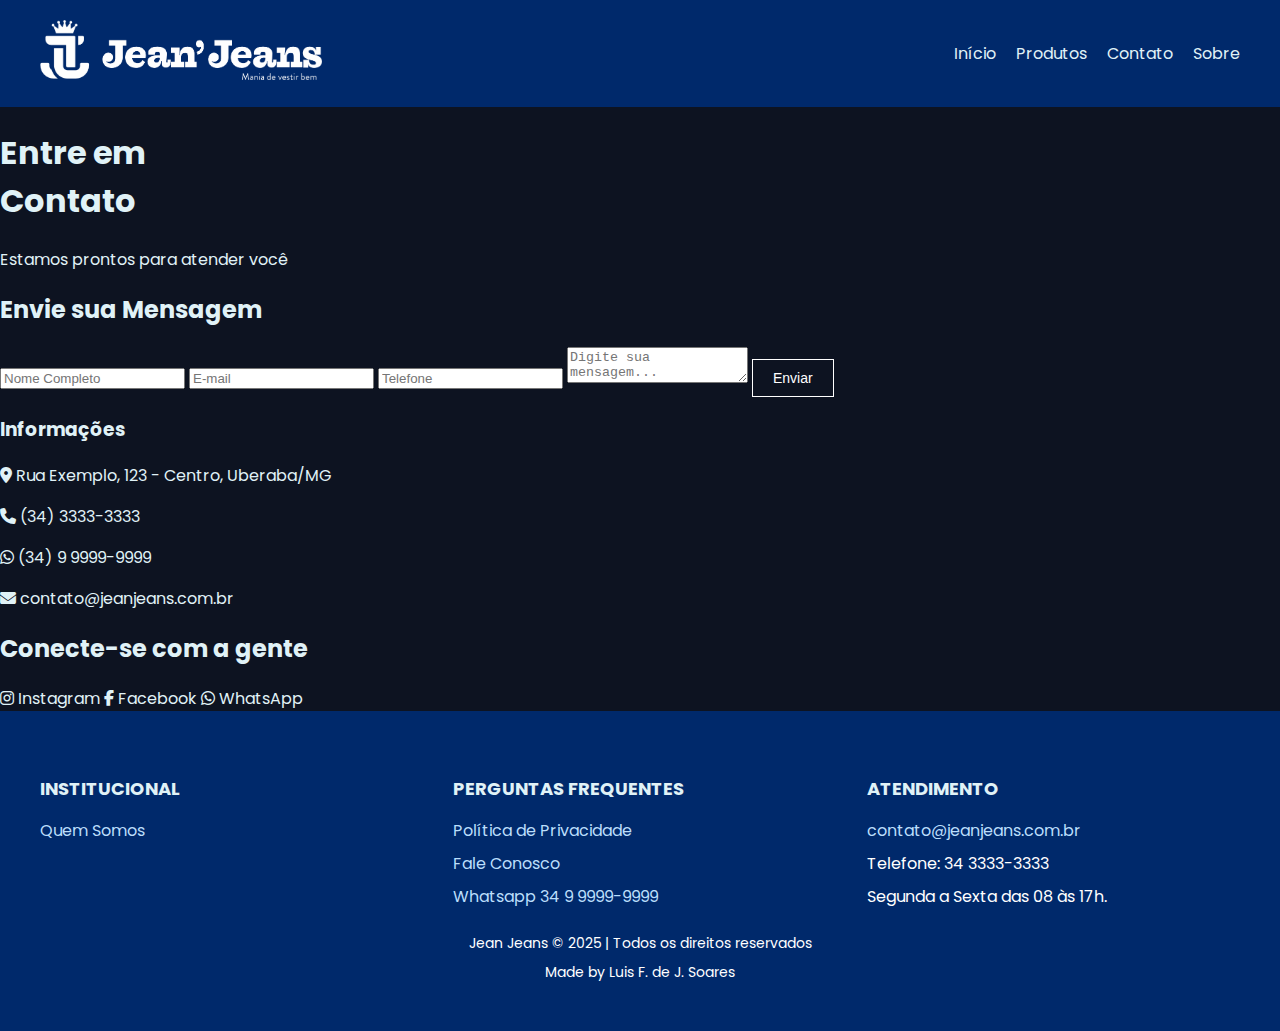
<file: contato.html>
<!DOCTYPE html>
<html lang="pt-br">
<head>
  <meta charset="UTF-8">
  <meta name="viewport" content="width=device-width, initial-scale=1.0">
  <title>Contato - Jean Jeans</title>
  <link rel="stylesheet" href="css/style.css">
  <link rel="stylesheet" href="https://cdnjs.cloudflare.com/ajax/libs/font-awesome/6.4.0/css/all.min.css">
  <link href="https://fonts.googleapis.com/css2?family=Poppins:wght@300;400;600;700&display=swap" rel="stylesheet">
  <link rel="icon" type="image/png" href="assets/favicon.png" />
</head>
<body>

<header class="header">
        <div class="container">
            <a href="index.html" class="logo">
                <img src="logo.png" alt="Logo da Jean Jeans" class="logo-img">
            </a>
            <nav class="nav">
                <button class="nav-toggle" aria-label="Abrir menu">
                    <span></span>
                    <span></span>
                    <span></span>
                </button>
                <ul class="nav-menu">
                    <li><a href="index.html">Início</a></li>
                    <li><a href="produtos.html">Produtos</a></li>
                    <li><a href="contato.html">Contato</a></li>
                    <li><a href="sobre.html">Sobre</a></li>
                </ul>
            </nav>
        </div>
    </header>

<main>
  <section class="sobre-hero">
    <div class="sobre-hero-content">
      <h1>Entre em <br> <span>Contato</span></h1>
      <p>Estamos prontos para atender você</p>
    </div>
  </section>
  <section class="contato-container">
    <div class="contato-form-area">
      <h2>Envie sua Mensagem</h2>
      <form class="contato-form">
        <input type="text" placeholder="Nome Completo" required>
        <input type="email" placeholder="E-mail" required>
        <input type="tel" placeholder="Telefone" required>
        <textarea placeholder="Digite sua mensagem..." required></textarea>
        <button type="submit" class="btn">Enviar</button>
      </form>
    </div>
    <div class="sobre-contatos">
        <h3>Informações</h3>
        <p><i class="fas fa-map-marker-alt"></i> Rua Exemplo, 123 - Centro, Uberaba/MG</p>
        <p><i class="fas fa-phone"></i> (34) 3333-3333</p>
        <p><i class="fab fa-whatsapp"></i> (34) 9 9999-9999</p>
        <p><i class="fas fa-envelope"></i> contato@jeanjeans.com.br</p>
      </div>
    </div>
  </section>
  <section class="sobre-social">
    <h2>Conecte-se com a gente</h2>
    <div class="social-buttons">
      <a href="#" class="social-btn insta"><i class="fab fa-instagram"></i> Instagram</a>
      <a href="#" class="social-btn face"><i class="fab fa-facebook-f"></i> Facebook</a>
      <a href="#" class="social-btn whats"><i class="fab fa-whatsapp"></i> WhatsApp</a>
    </div>
  </section>
</main>

<footer class="footer">
  <div class="container">
    <div class="footer-grid">
      <div>
        <h4>INSTITUCIONAL</h4>
        <ul><li><a href="#">Quem Somos</a></li></ul>
      </div>
      <div>
        <h4>PERGUNTAS FREQUENTES</h4>
        <ul>
          <li><a href="#">Política de Privacidade</a></li>
          <li><a href="#">Fale Conosco</a></li>
          <li><a href="#">Whatsapp 34 9 9999-9999</a></li>
        </ul>
      </div>
      <div>
        <h4>ATENDIMENTO</h4>
        <ul>
          <li><a href="mailto:contato@jeanjeans.com.br">contato@jeanjeans.com.br</a></li>
          <li>Telefone: 34 3333-3333</li>
          <li>Segunda a Sexta das 08 às 17h.</li>
        </ul>
      </div>
    </div>
    <div class="footer-separator"></div>
    <div class="rodape-copy">
      <p>Jean Jeans © 2025 | Todos os direitos reservados</p>
      <p>Made by Luis F. de J. Soares</p>
    </div>
  </div>
</footer>

<script src="js/script.js"></script>
</body>
</html>
</file>
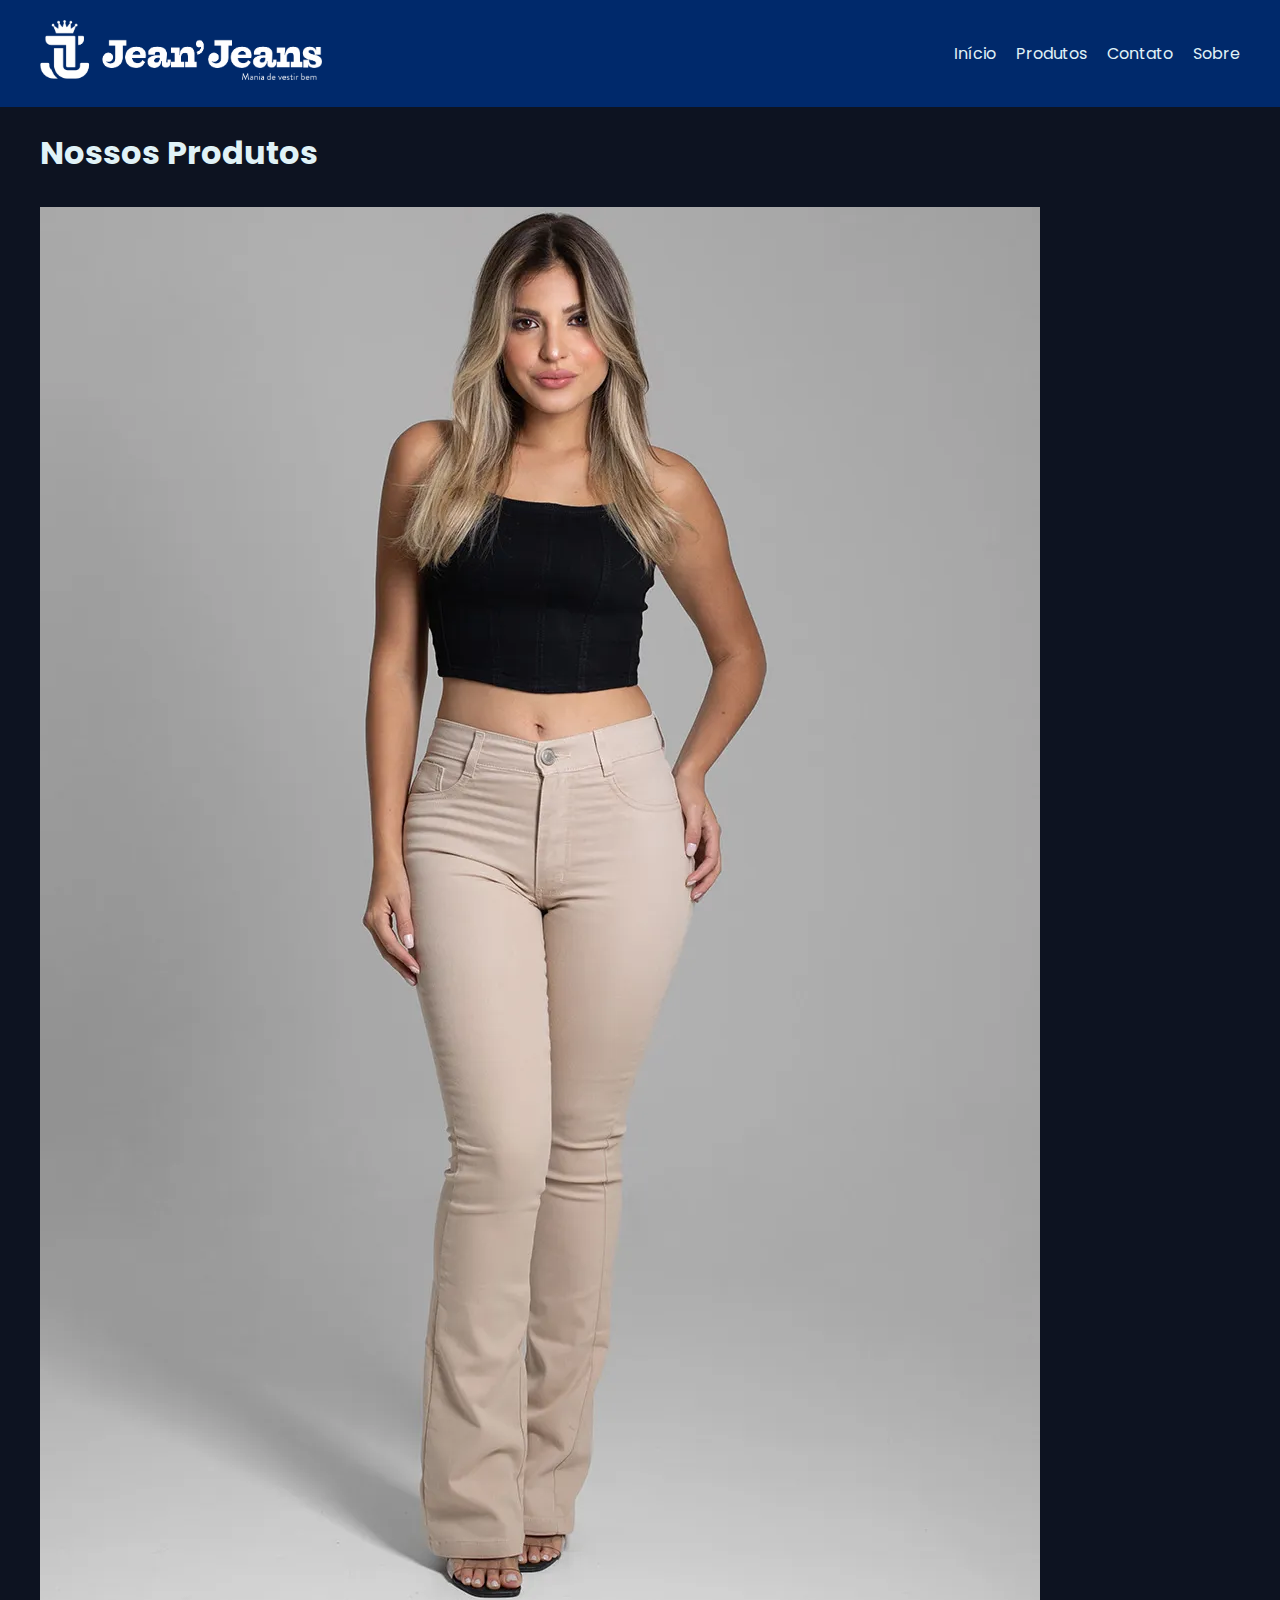
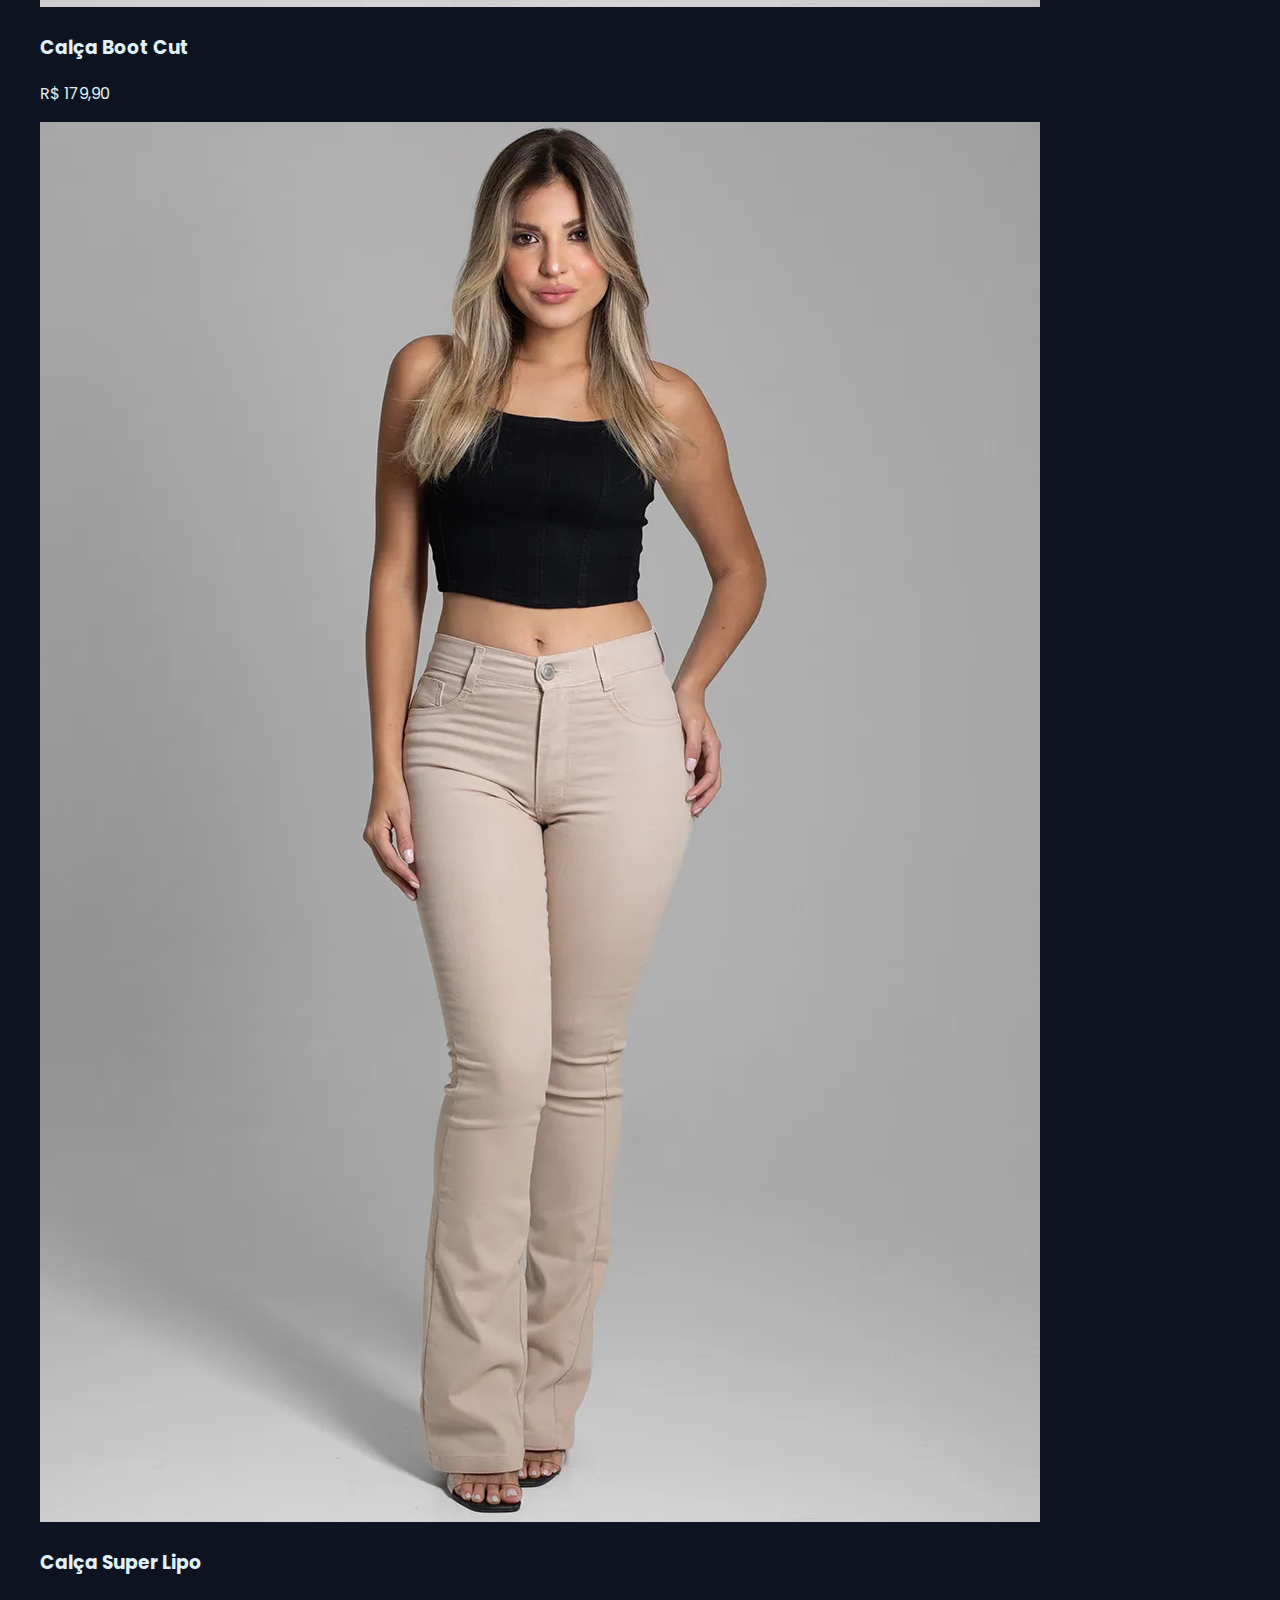
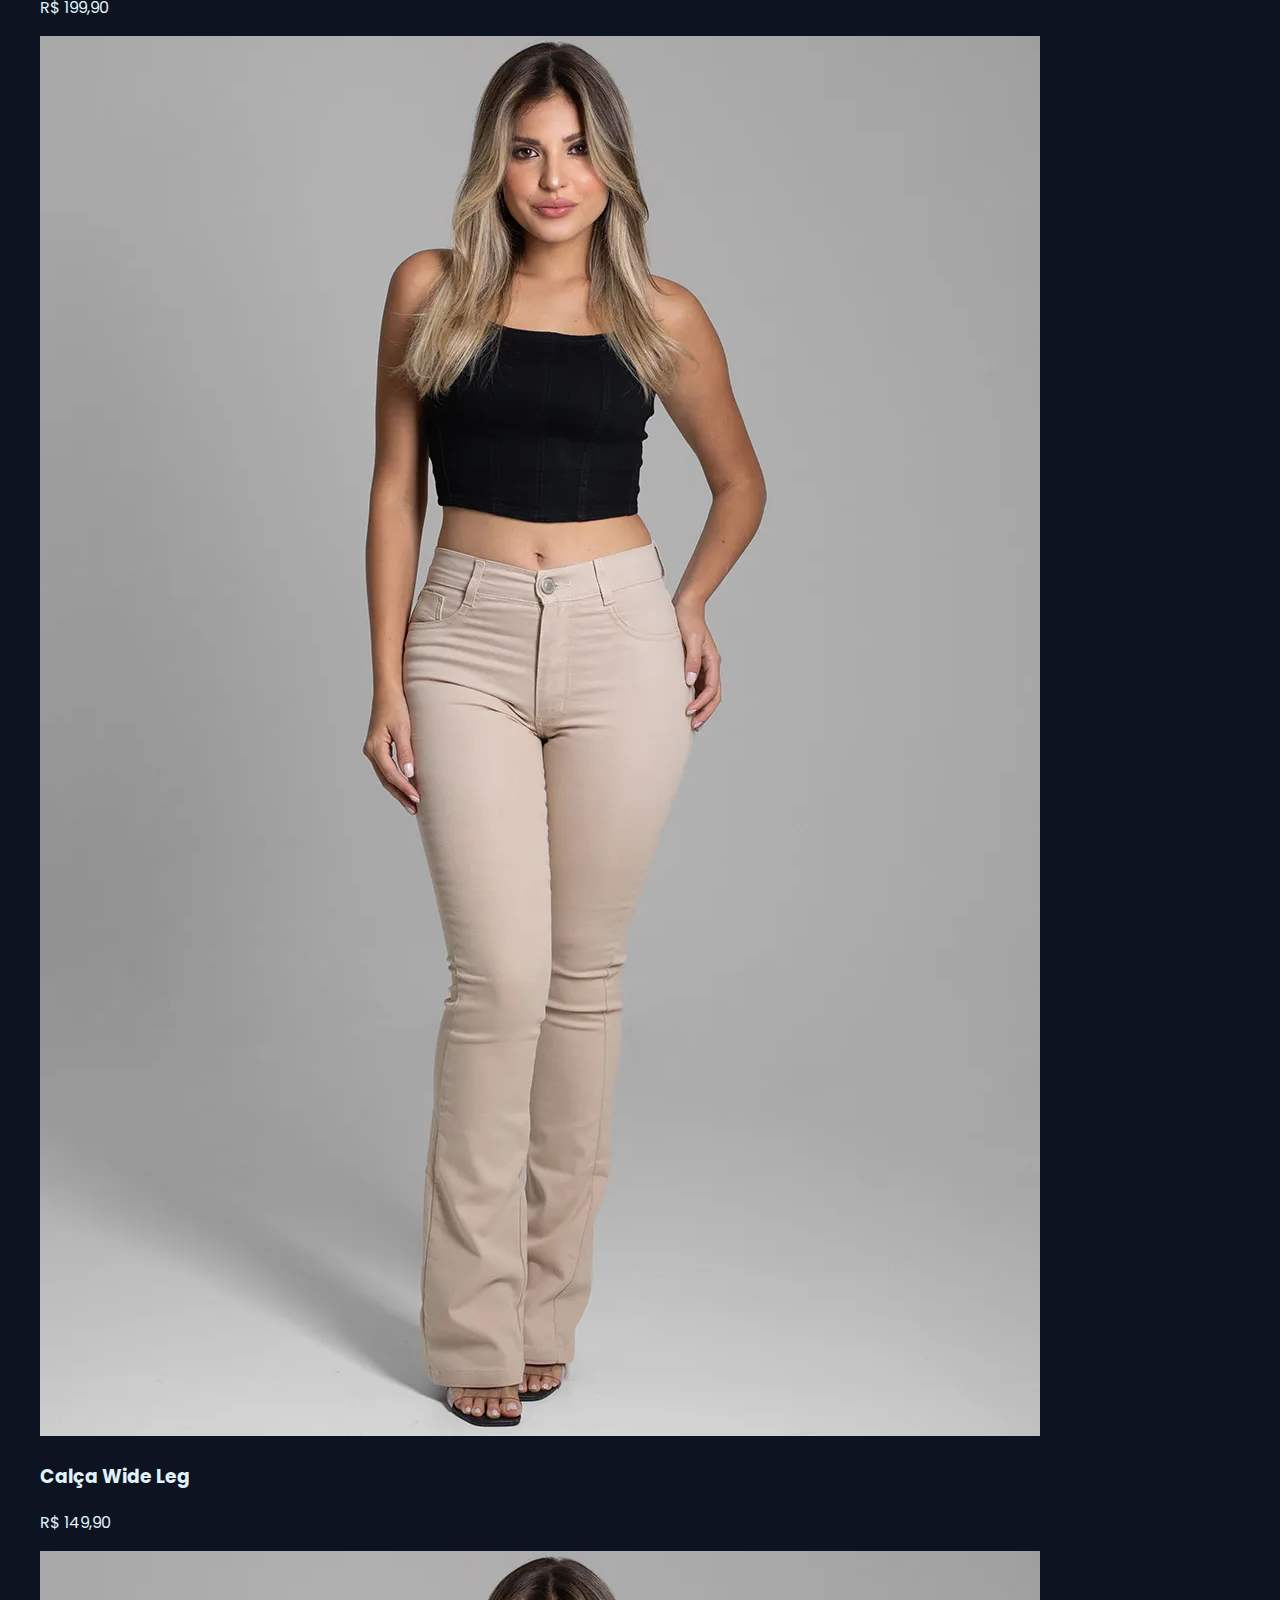
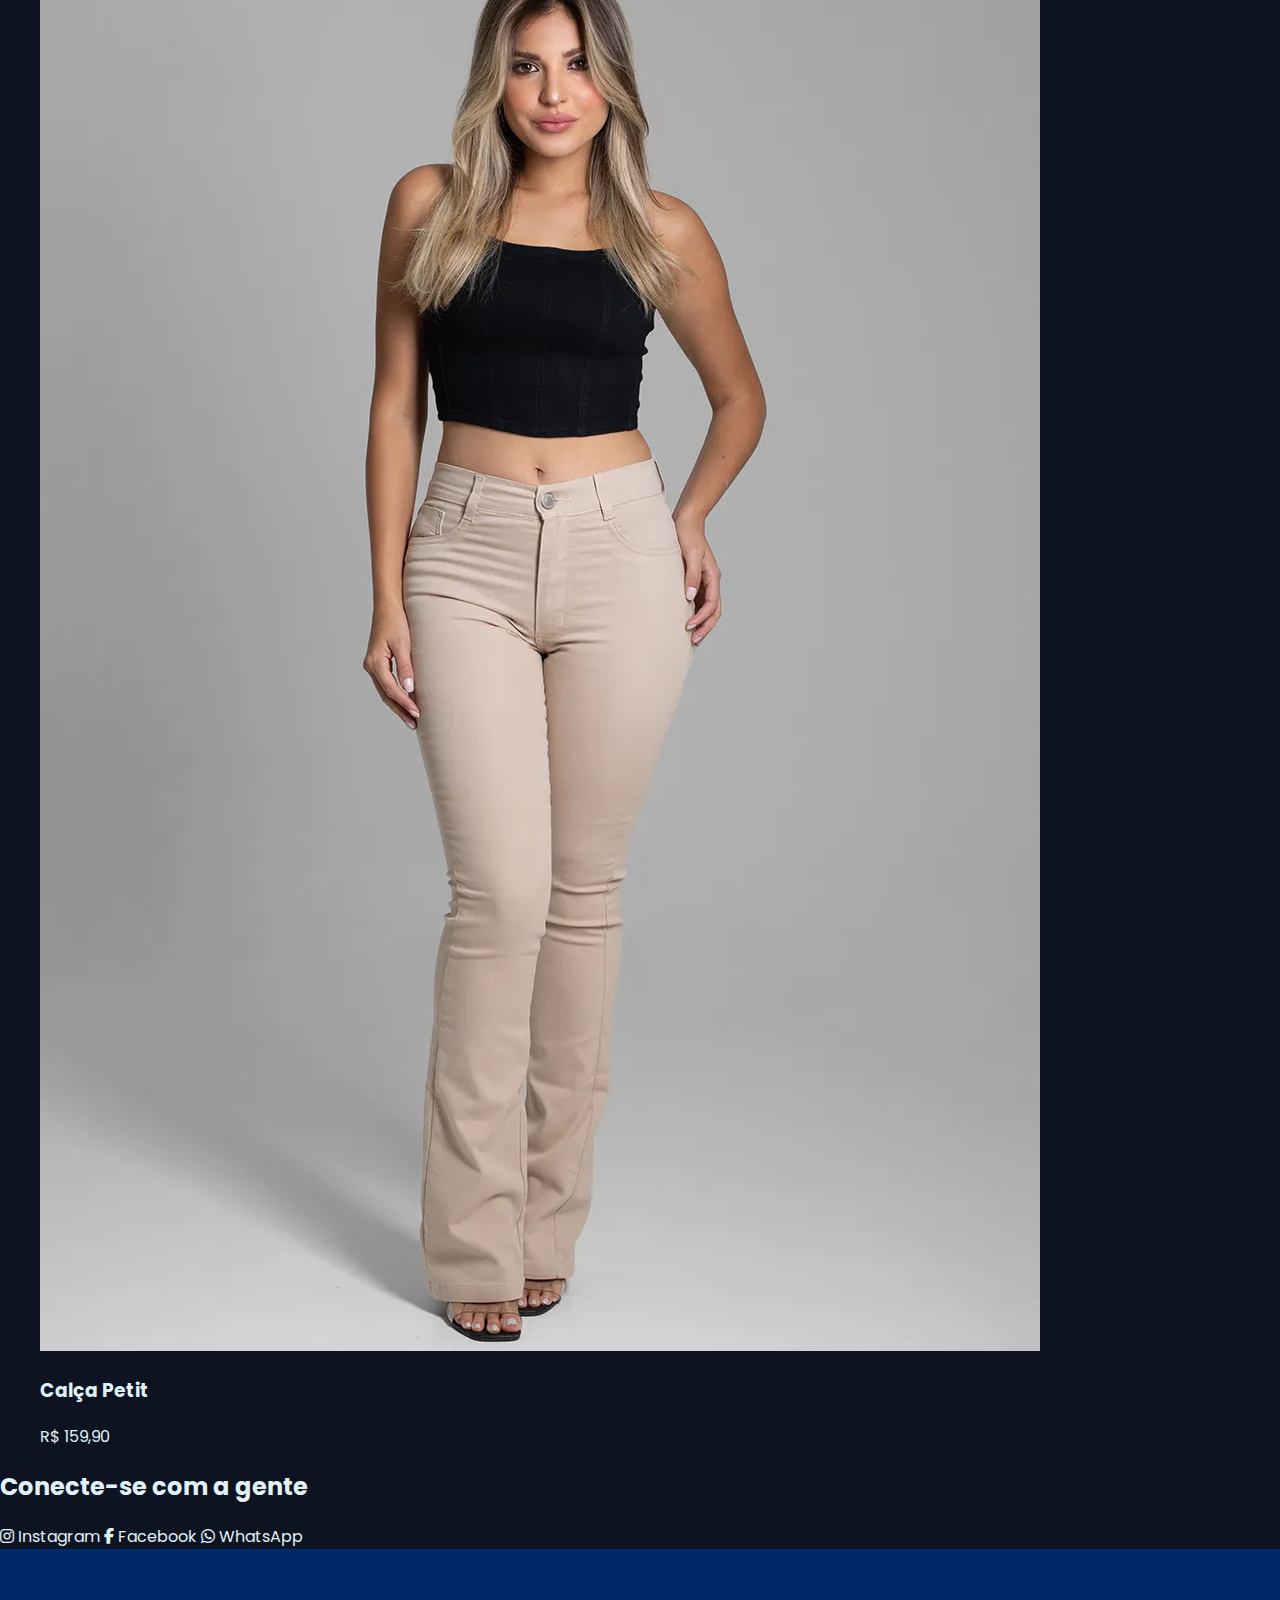
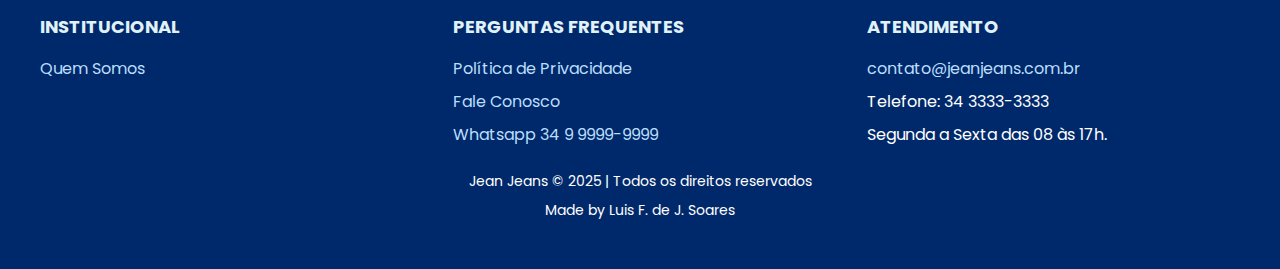
<file: produtos.html>
<!DOCTYPE html>
<html lang="pt-br">
<head>
  <meta charset="UTF-8">
  <meta name="viewport" content="width=device-width, initial-scale=1.0">
  <title>Produtos - Jean Jeans</title>
  <link rel="stylesheet" href="css/style.css">
  <link rel="stylesheet" href="https://cdnjs.cloudflare.com/ajax/libs/font-awesome/6.4.0/css/all.min.css">
  <link href="https://fonts.googleapis.com/css2?family=Poppins:wght@300;400;600;700&display=swap" rel="stylesheet">
</head>
<body>

<header class="header">
        <div class="container">
            <a href="index.html" class="logo">
                <img src="logo.png" alt="Logo da Jean Jeans" class="logo-img">
            </a>
            <nav class="nav">
                <button class="nav-toggle" aria-label="Abrir menu">
                    <span></span>
                    <span></span>
                    <span></span>
                </button>
                <ul class="nav-menu">
                    <li><a href="index.html">Início</a></li>
                    <li><a href="produtos.html">Produtos</a></li>
                    <li><a href="contato.html">Contato</a></li>
                    <li><a href="sobre.html">Sobre</a></li>
                </ul>
            </nav>
        </div>
    </header>

<main>
  <section class="produtos-page">
    <div class="container">
      <h1 class="sec-title">Nossos <span>Produtos</span></h1>
      <div class="produtos-grid">
        <div class="produto-card">
          <img src="img/calca-sarja-sawary-boot-cut-274683--1-.webp" alt="Produto 1">
          <h3>Calça Boot Cut</h3>
          <p class="preco">R$ 179,90</p>
        </div>
        <div class="produto-card">
          <img src="img/calca-sarja-sawary-boot-cut-274683--1-.webp" alt="Produto 2">
          <h3>Calça Super Lipo</h3>
          <p class="preco">R$ 199,90</p>
        </div>
        <div class="produto-card">
          <img src="img/calca-sarja-sawary-boot-cut-274683--1-.webp" alt="Produto 3">
          <h3>Calça Wide Leg</h3>
          <p class="preco">R$ 149,90</p>
        </div>
        <div class="produto-card">
          <img src="img/calca-sarja-sawary-boot-cut-274683--1-.webp" alt="Produto 4">
          <h3>Calça Petit</h3>
          <p class="preco">R$ 159,90</p>
        </div>
      </div>
    </div>
  </section>
  <section class="sobre-social">
    <h2>Conecte-se com a gente</h2>
    <div class="social-buttons">
      <a href="#" class="social-btn insta"><i class="fab fa-instagram"></i> Instagram</a>
      <a href="#" class="social-btn face"><i class="fab fa-facebook-f"></i> Facebook</a>
      <a href="#" class="social-btn whats"><i class="fab fa-whatsapp"></i> WhatsApp</a>
    </div>
  </section>
</main>

<footer class="footer">
  <div class="container">
    <div class="footer-grid">
      <div>
        <h4>INSTITUCIONAL</h4>
        <ul><li><a href="#">Quem Somos</a></li></ul>
      </div>
      <div>
        <h4>PERGUNTAS FREQUENTES</h4>
        <ul>
          <li><a href="#">Política de Privacidade</a></li>
          <li><a href="#">Fale Conosco</a></li>
          <li><a href="#">Whatsapp 34 9 9999-9999</a></li>
        </ul>
      </div>
      <div>
        <h4>ATENDIMENTO</h4>
        <ul>
          <li><a href="mailto:contato@jeanjeans.com.br">contato@jeanjeans.com.br</a></li>
          <li>Telefone: 34 3333-3333</li>
          <li>Segunda a Sexta das 08 às 17h.</li>
        </ul>
      </div>
    </div>
    <div class="footer-separator"></div>
    <div class="rodape-copy">
      <p>Jean Jeans © 2025 | Todos os direitos reservados</p>
      <p>Made by Luis F. de J. Soares</p>
    </div>
  </div>
</footer>

<script src="js/script.js"></script>
</body>
</html>
</file>
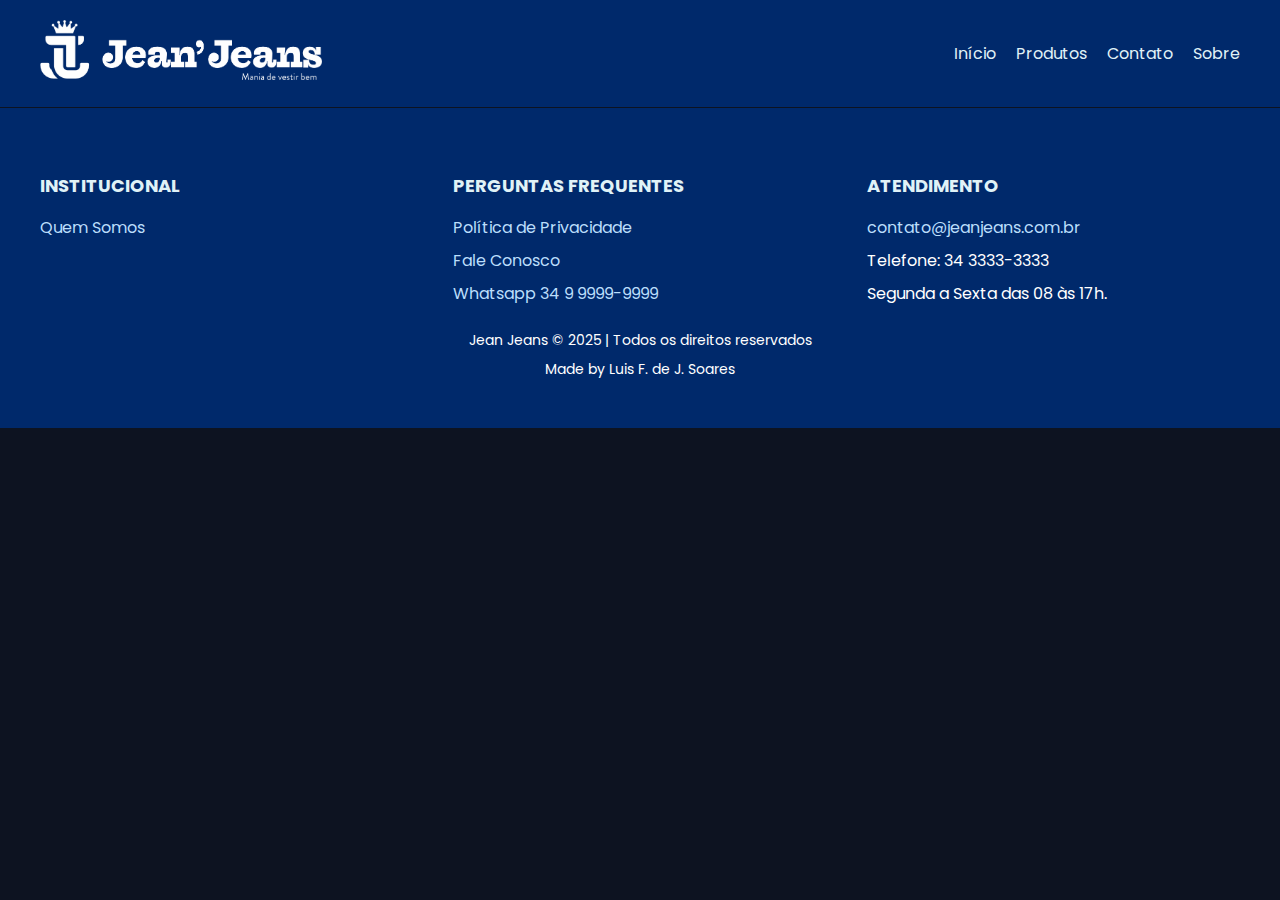
<file: sobre.html>
<!DOCTYPE html>
<html lang="pt-br">
<head>
    <meta charset="UTF-8">
    <meta name="viewport" content="width=device-width, initial-scale=1.0">
    <title>Sawary Jeans</title>
    <link rel="stylesheet" href="css/style.css">
    <link rel="stylesheet" href="https://cdnjs.cloudflare.com/ajax/libs/font-awesome/6.4.0/css/all.min.css">
    <link href="https://fonts.googleapis.com/css2?family=Poppins:wght@300;400;600;700&display=swap" rel="stylesheet">
</head>
<body>

    <header class="header">
        <div class="container">
            <a href="index.html" class="logo">
                <img src="logo.png" alt="Logo da Jean Jeans" class="logo-img">
            </a>
            <nav class="nav">
                <button class="nav-toggle" aria-label="Abrir menu">
                    <span></span>
                    <span></span>
                    <span></span>
                </button>
                <ul class="nav-menu">
                    <li><a href="index.html">Início</a></li>
                    <li><a href="produtos.html">Produtos</a></li>
                    <li><a href="contato.html">Contato</a></li>
                    <li><a href="sobre.html">Sobre</a></li>
                </ul>
            </nav>
        </div>
    </header>

    <main>

    </main>

    <footer class="footer">
        <div class="container">
            <div class="footer-grid">
                <div>
                    <h4>INSTITUCIONAL</h4>
                    <ul>
                        <li><a href="#">Quem Somos</a></li>
                    </ul>
                </div>
                <div>
                    <h4>PERGUNTAS FREQUENTES</h4>
                    <ul>
                        <li><a href="#">Política de Privacidade</a></li>
                        <li><a href="#">Fale Conosco</a></li>
                        <li><a href="#">Whatsapp 34 9 9999-9999</a></li>
                    </ul>
                </div>
                <div>
                    <h4>ATENDIMENTO</h4>
                    <ul>
                        <li><a href="mailto:sac@sawary.com">contato@jeanjeans.com.br</a></li>
                        <li>Telefone: 34 3333-3333</li>
                        <li>Segunda a Sexta das 08 às 17h.</li>
                    </ul>
                </div>
            </div>
            <div class="rodape-copy">
      <p>Jean Jeans © 2025 | Todos os direitos reservados</p>
      <p>Made by Luis F. de J. Soares</p>
    </div>
        </div>
    </footer>

    <script src="js/script.js"></script>
</body>
</html>
</file>
<file: css/style.css>
/* Configurações básicas */
body {
    font-family: 'Poppins', sans-serif;
    margin: 0;
    padding: 0;
    background-color: #0d1321;
    color: #e0f2f7;
}

.container {
    max-width: 1200px;
    margin: 0 auto;
    padding: 0 20px;
}

a {
    text-decoration: none;
    color: inherit;
}

.btn {
    background-color: transparent;
    color: #fff;
    padding: 10px 20px;
    border: 1px solid #fff;
    display: inline-block;
    transition: background-color 0.3s ease;
    font-size: 14px;
}

.btn:hover {
    background-color: rgba(255, 255, 255, 0.2);
}

/* Header fixo - Estilo antigo */
.header {
    background-color: #00296b;
    padding: 20px 0;
    border-bottom: 1px solid #0d1321;
    position: sticky;
    top: 0;
    left: 0;
    width: 100%;
    z-index: 1000;
}

.header .container {
    display: flex;
    justify-content: space-between;
    align-items: center;
}

/* Estilização do logo */
.logo-img {
    max-height: 60px;
    width: auto;
}

/* Menu sanduíche */
.nav-toggle {
    display: none; /* Escondido por padrão em telas grandes */
    background: none;
    border: none;
    cursor: pointer;
    position: relative;
    width: 30px;
    height: 25px;
}

.nav-toggle span {
    display: block;
    position: absolute;
    height: 3px;
    width: 100%;
    background: #fff;
    border-radius: 2px;
    opacity: 1;
    left: 0;
    transform: rotate(0deg);
    transition: .25s ease-in-out;
}

.nav-toggle span:nth-child(1) {
    top: 0px;
}

.nav-toggle span:nth-child(2) {
    top: 9px;
}

.nav-toggle span:nth-child(3) {
    top: 18px;
}

.nav-toggle.active span:nth-child(1) {
    top: 9px;
    transform: rotate(135deg);
    background-color: #f44336;
}

.nav-toggle.active span:nth-child(2) {
    opacity: 0;
    left: -60px;
}

.nav-toggle.active span:nth-child(3) {
    top: 9px;
    transform: rotate(-135deg);
    background-color: #f44336;
}

.nav-menu {
    list-style: none;
    margin: 0;
    padding: 0;
    display: flex;
    gap: 20px;
}

.nav-menu a {
    font-weight: 400;
    color: #e0f2f7;
    transition: color 0.3s;
}

.nav-menu a:hover {
    color: #bbdefb;
}

/* Main Slider Section */
.main-slider {
    position: relative;
    overflow: hidden;
    height: 500px;
}

.slider-container {
    position: relative;
    width: 100%;
    height: 100%;
}

.slider-track {
    display: flex;
    width: 300%;
    height: 100%;
    transition: transform 0.5s ease-in-out;
}

.slider-slide {
    width: 100%;
    height: 100%;
    background-size: cover;
    background-position: center;
    color: #fff;
    display: flex;
    align-items: center;
    justify-content: center;
    text-align: center;
    position: relative;
}

.slide-content {
    position: relative;
    z-index: 1;
}

.slider-slide h1 {
    font-size: 50px;
    margin: 0;
    font-weight: 300;
}

.slider-slide p {
    margin: 0;
    font-size: 20px;
    font-weight: 300;
}

.slider-slide h3 {
    font-size: 28px;
    margin: 10px 0 20px;
    font-weight: 600;
}

.slider-arrow {
    position: absolute;
    top: 50%;
    transform: translateY(-50%);
    background: rgba(0, 0, 0, 0.5);
    color: #fff;
    border: none;
    font-size: 24px;
    padding: 10px;
    cursor: pointer;
    z-index: 10;
}

.slider-arrow.prev {
    left: 20px;
}

.slider-arrow.next {
    right: 20px;
}

.slider-dots {
    position: absolute;
    bottom: 20px;
    left: 50%;
    transform: translateX(-50%);
    display: flex;
    gap: 10px;
}

.dot {
    height: 10px;
    width: 10px;
    background-color: rgba(255, 255, 255, 0.5);
    border-radius: 50%;
    border: none;
    cursor: pointer;
    transition: background-color 0.3s;
}

.dot.active {
    background-color: #fff;
}

/* Footer */
.footer {
    background-color: #00296b;
    color: #fff;
    padding: 40px 0;
    text-align: left;
}

.footer-grid {
    display: grid;
    grid-template-columns: repeat(3, 1fr);
    gap: 40px;
}

.footer h4 {
    font-size: 18px;
    margin-bottom: 15px;
    color: #e0f2f7;
}

.footer ul {
    list-style: none;
    padding: 0;
}

.footer ul li {
    margin-bottom: 8px;
}

.footer ul li a {
    color: #bbdefb;
    transition: color 0.3s;
}

.footer ul li a:hover {
    color: #fff;
}

/* Responsividade */
@media (max-width: 768px) {
    .nav-toggle {
        display: block;
    }
    
    .nav-menu {
        display: none;
        flex-direction: column;
        width: 100%;
        position: absolute;
        top: 60px;
        left: 0;
        background-color: #00296b;
        border-top: 1px solid #0d1321;
        text-align: center;
        padding-top: 20px;
    }

    .nav-menu.active {
        display: flex;
    }

    .main-slider {
        height: 300px;
    }

    .slide-content h1 {
        font-size: 30px;
    }

    .slide-content p, .slide-content h3 {
        font-size: 16px;
    }

    .footer-grid {
        grid-template-columns: 1fr;
        text-align: center;
    }
}

.novidades {
  padding: 40px 0;
  background-color: #f9f9f9;
  text-align: center;
  color: #222;
}

.sec-title {
  font-size: 2rem;
  font-family: 'Poppins', sans-serif;
  margin-bottom: 30px;
}

.novidades-slider {
  position: relative;
  overflow: hidden;
  padding: 0 40px;
}

.novidades-track {
  display: flex;
  gap: 20px;
  transition: transform 0.5s ease-in-out;
  justify-content: center; /* Centraliza no desktop */
}

.novidade-card {
  min-width: 280px;
  max-width: 300px;
  background: white;
  border-radius: 10px;
  padding: 15px;
  box-shadow: 0 2px 6px rgba(0,0,0,0.1);
  flex: 0 0 auto;
  text-align: center;
}

.novidade-card img {
  width: 100%;
  border-radius: 8px;
}

.novidade-card .nome {
  font-size: 1rem;
  margin: 10px 0 5px;
  font-weight: 500;
}

.novidade-card .preco {
  color: #1a237e;
  font-weight: bold;
}

.slider-arrow.prev-nov,
.slider-arrow.next-nov {
  position: absolute;
  top: 40%;
  transform: translateY(-50%);
  font-size: 2rem;
  background: none;
  border: none;
  cursor: pointer;
  color: #333;
  z-index: 10;
}

.slider-arrow.prev-nov {
  left: 10px;
}

.slider-arrow.next-nov {
  right: 10px;
}

@media (max-width: 768px) {
  .novidades-track {
    justify-content: flex-start;
    scroll-snap-type: x mandatory;
    overflow-x: auto;
    scroll-behavior: smooth;
    padding-bottom: 10px;
  }

  .novidade-card {
    flex: 0 0 90%;
    margin: 0 auto;
    scroll-snap-align: center;
  }

  .slider-arrow.prev-nov,
  .slider-arrow.next-nov {
    display: none;
  }
}

.influencer {
  background: #fff;
  padding: 60px 20px;
}

.influencer-container {
  display: flex;
  gap: 40px;
  max-width: 1200px;
  margin: 0 auto;
  flex-wrap: wrap;
  align-items: flex-start;
}

.influencer-text {
  flex: 1;
  min-width: 280px;
}

.influencer-text h2 {
  font-size: 3rem;
  font-weight: bold;
  font-family: 'Poppins', serif;
  line-height: 1.2;
  margin-bottom: 20px;
}

.influencer-text span {
  font-style: italic;
  font-weight: 400;
}

.influencer-text .hashtag {
  font-weight: 600;
  font-size: 14px;
  margin-bottom: 10px;
  color: #444;
}

.influencer-text p {
  font-size: 15px;
  line-height: 1.6;
  color: #333;
}

.influencer-img {
  margin-top: 20px;
  position: relative;
  width: 100%;
  max-width: 320px;
}

.influencer-img img {
  width: 100%;
  border-radius: 10px;
}

.insta-tag {
  position: absolute;
  bottom: 10px;
  left: 10px;
  background: #f06292;
  color: white;
  padding: 10px 20px;
  border-radius: 30px;
  font-size: 14px;
  text-decoration: none;
  transition: 0.3s;
}

.insta-tag:hover {
  background: #ec407a;
}

.influencer-slider {
  flex: 1;
  min-width: 300px;
scroll-padding-left: 10px;
}

.categorias {
  padding: 60px 20px;
  background-color: #fff;
  text-align: center;
}

.categorias .sec-title {
  font-size: 2rem;
  font-family: 'Poppins', serif;
  margin-bottom: 30px;
}

.categorias .sec-title span {
  font-style: italic;
  font-weight: 600;
}

.categorias-slider {
  position: relative;
  overflow: hidden;
  padding: 0 40px;
}

.categorias-track {
  display: flex;
  gap: 20px;
  transition: transform 0.5s ease-in-out;
}

.categoria-card {
  flex: 0 0 250px;
  height: 380px;
  background-size: cover;
  background-position: center;
  border-radius: 10px;
  position: relative;
  display: flex;
  align-items: flex-end;
  justify-content: center;
  color: white;
  text-align: center;
  scroll-snap-align: center;
  box-shadow: 0 3px 10px rgba(0,0,0,0.2);
}

.categoria-card h3 {
  font-family: 'Playfair Display', serif;
  font-size: 2.5rem;
  font-weight: 300;
  line-height: 1.1;
  padding: 20px;
  width: 100%;
  border-radius: 0 0 10px 10px;
}

.slider-arrow.prev-cat,
.slider-arrow.next-cat {
  position: absolute;
  top: 40%;
  transform: translateY(-50%);
  font-size: 2rem;
  background: none;
  border: none;
  cursor: pointer;
  z-index: 10;
  color: #333;
}

.slider-arrow.prev-cat {
  left: 0;
}

.slider-arrow.next-cat {
  right: 0;
}

@media (max-width: 768px) {
  .categoria-card {
    flex: 0 0 80%;
    height: 300px;
  }

  .slider-arrow.prev-cat,
  .slider-arrow.next-cat {
    display: none;
  }

  .categorias-track {
    overflow-x: auto;
    scroll-snap-type: x mandatory;
  }
}

.insta-newsletter {
  background-color: #f4f4f4;
  padding: 60px 20px;
  display: flex;
  flex-wrap: wrap;
  justify-content: space-around;
  gap: 30px;
  text-align: center;
}

.insta-text h2 {
  font-size: 1.8rem;
  font-weight: bold;
  color: #111;
}

.insta-text span {
  color: #0d3878;
}

.insta-text p {
  font-size: 1rem;
  margin-top: 10px;
}

.newsletter h3,
.social-links h3 {
  font-size: 1.3rem;
  margin-bottom: 10px;
  color: #0d3878;
}

.newsletter form {
  display: flex;
  flex-direction: column;
  gap: 10px;
  max-width: 250px;
}

.newsletter input {
  padding: 10px;
  border: 1px solid #ccc;
  border-radius: 5px;
}

.newsletter button {
  background-color: #0d3878;
  color: white;
  padding: 10px;
  border: none;
  border-radius: 5px;
  cursor: pointer;
  transition: 0.3s ease;
}

.newsletter button:hover {
  background-color: #06224e;
}

.social-links .icons {
  display: flex;
  justify-content: center;
  gap: 15px;
  font-size: 1.5rem;
  margin-top: 10px;
}

.social-links a {
  color: #0d3878;
  transition: 0.3s;
}

.social-links a:hover {
  color: #06224e;
}

.rodape-copy p {
  margin: 8px 0;
  font-size: 14px;
  align-items: center;
  text-align: center;
}
</file>
